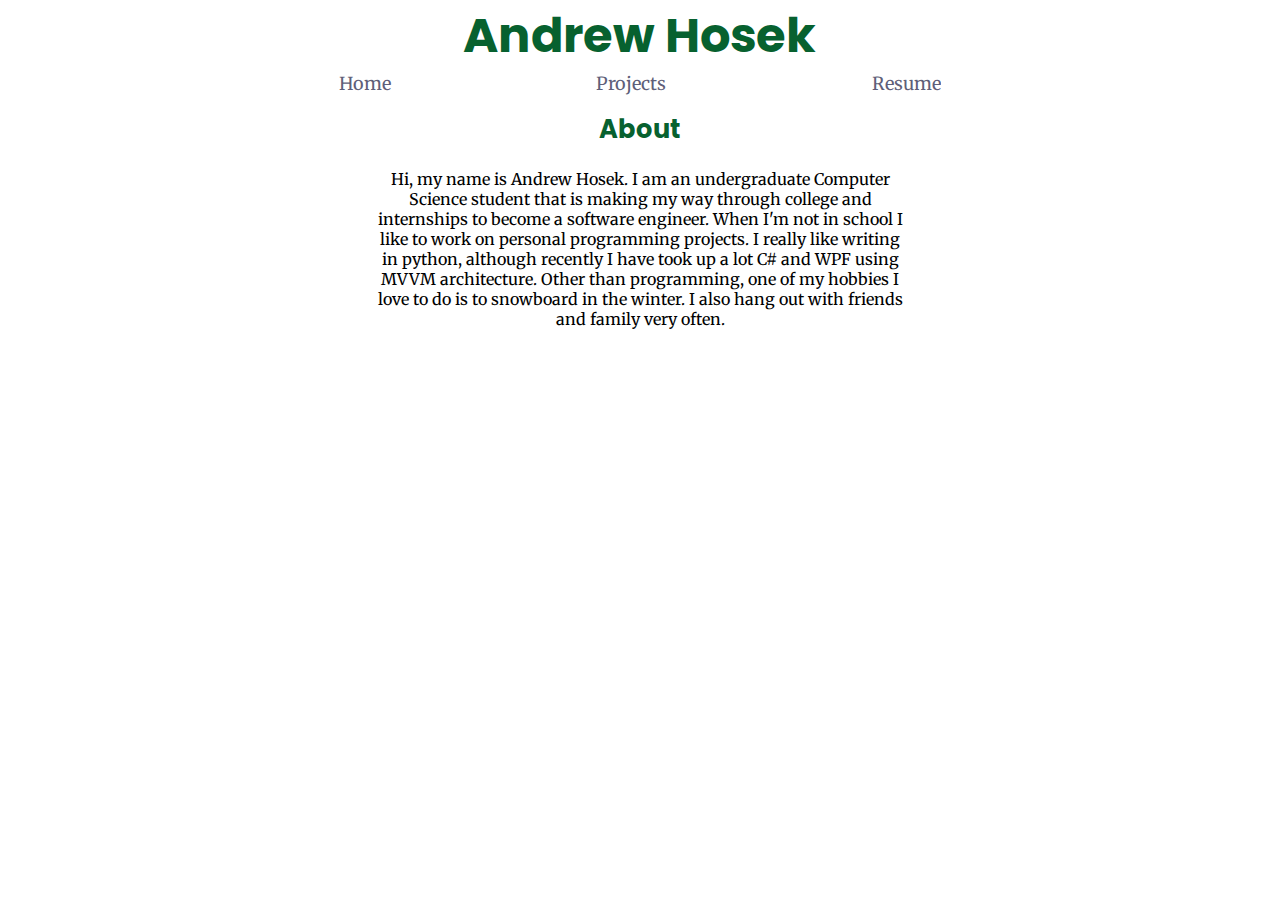
<file: index.html>
<!DOCTYPE html>
<html lang="en">
  <head>
    <meta charset="UTF-8" />
    <meta name="viewport" content="width=device-width, initial-scale=1.0" />
    <link
      href="https://fonts.googleapis.com/css?family=Poppins:400,500&display=swap"
      rel="stylesheet"
    />
    <link 
      href="https://fonts.googleapis.com/css2?family=Merriweather&display=swap" 
      rel="stylesheet"
    />
    <link rel="stylesheet" href="./style.css" />
    <title>Andrew Hosek's Home Page</title>
  </head>
  <body>
    <header>
      <h1>Andrew Hosek</h1>
      <div class="navigation">
        <nav>
          <ul class="nav-links">
            <li><a class="nav-link" href="index.html">Home</a></li>
            <li><a class="nav-link" href="projects.html">Projects</a></li>
            <li><a class="nav-link" href="resume.html">Resume</a></li>
          </ul>
        </nav>
      </div>
    </header>
    <main>
      <h2 class="homepage-title">About</h2>
      <div class="about-me">
        <p>Hi, my name is Andrew Hosek. I am an undergraduate Computer Science student that is making my way through college and internships to become a software engineer. 
          When I'm not in school I like to work on personal programming projects. I really like writing in python, although recently I have took up a lot C# and WPF using 
          MVVM architecture. Other than programming, one of my hobbies I love to do is to snowboard in the winter. I also hang out with friends and family very often. 
        </p>
      </div>
    </main>
  </body>
</html>
</file>
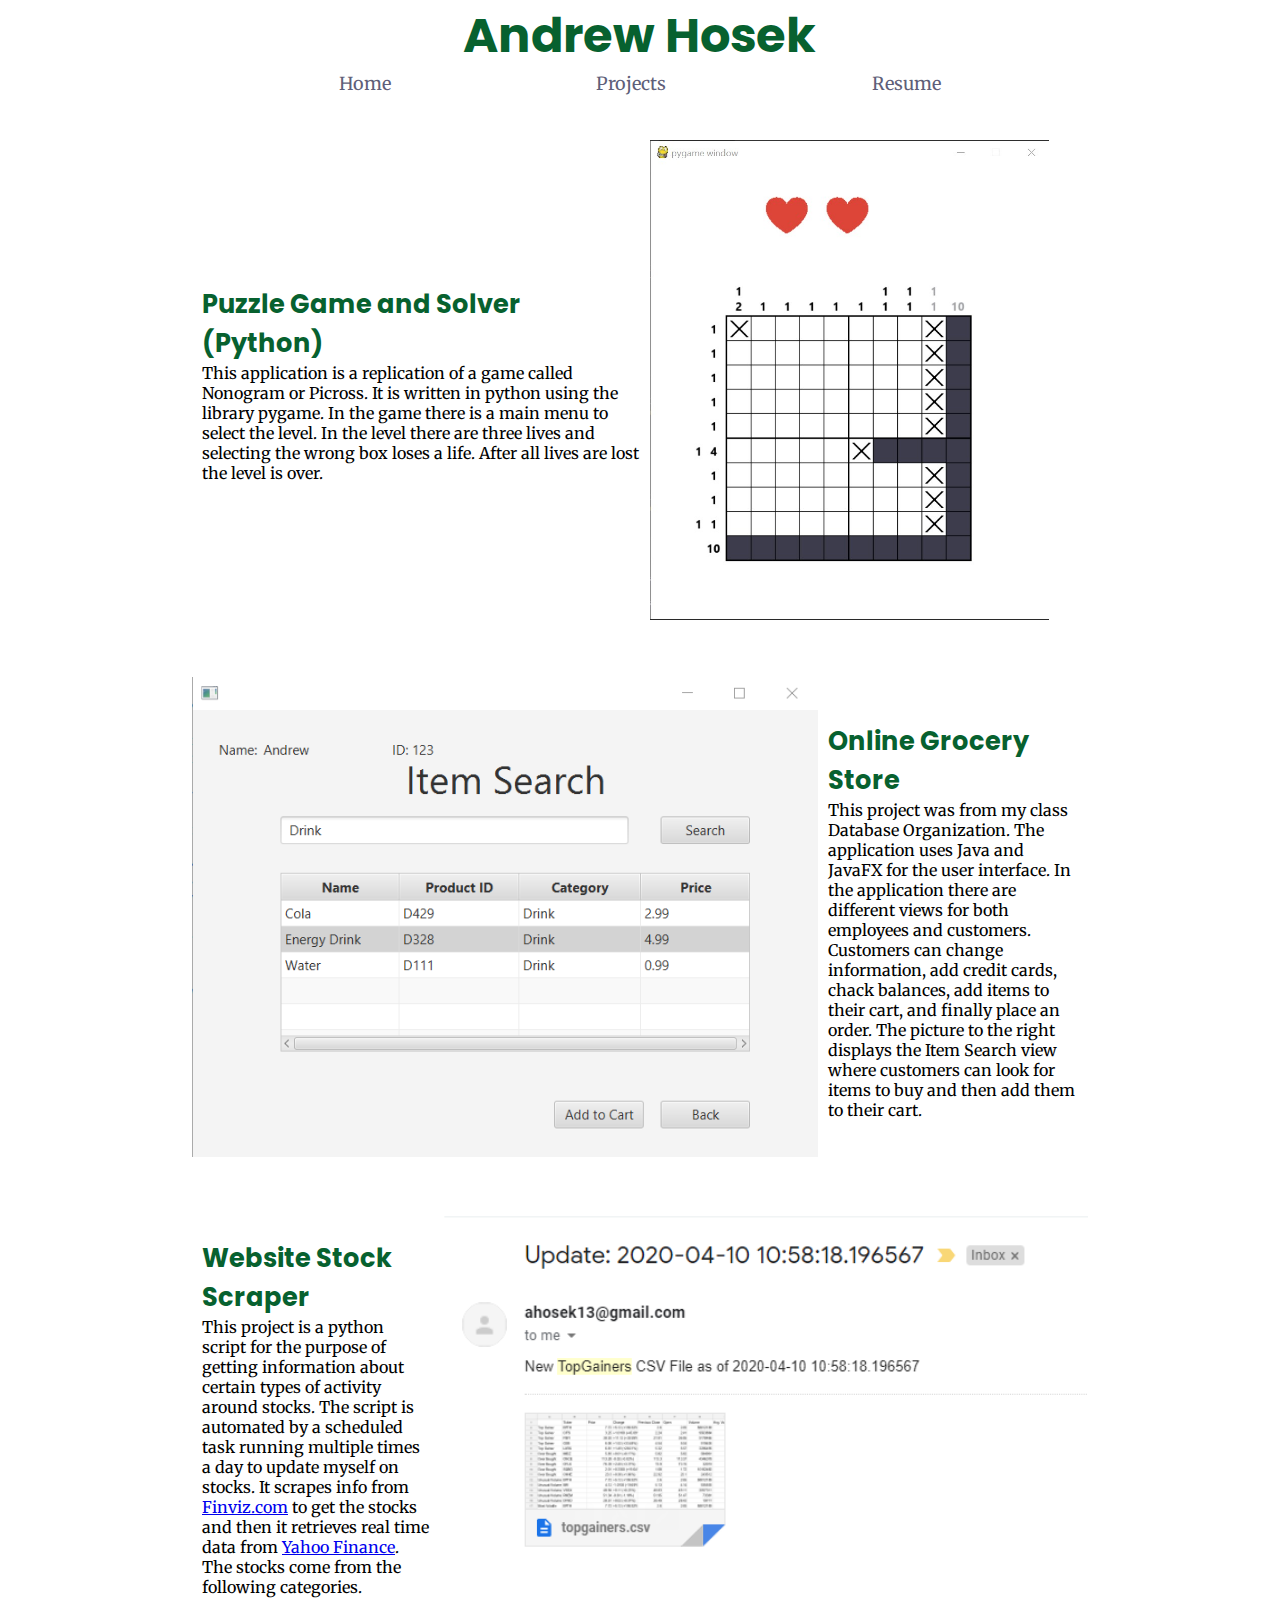
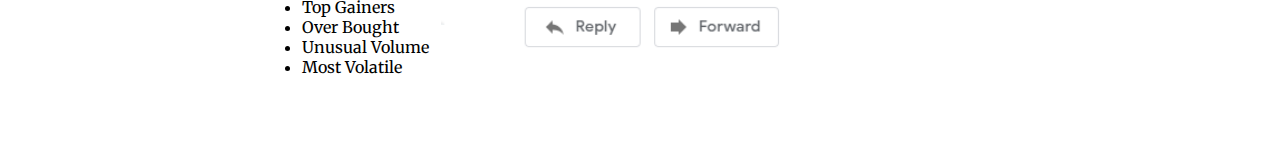
<file: projects.html>
<!DOCTYPE html>
<html lang="en">
    <head>
        <meta charset="UTF-8" />
        <meta name="viewport" content="width=device-width, initial-scale=1.0" />
        <link
            href="https://fonts.googleapis.com/css?family=Poppins:400,500&display=swap"
            rel="stylesheet"
        />
        <link 
            href="https://fonts.googleapis.com/css2?family=Merriweather&display=swap" 
            rel="stylesheet"
        />
        <link rel="stylesheet" href="./style.css" />
        <title>Andrew Hosek's Project Page</title>
    </head>
  <body>
    <header>
        <h1>Andrew Hosek</h1>
        <div class="navigation">
          <nav>
            <ul class="nav-links">
              <li><a class="nav-link" href="index.html">Home</a></li>
              <li><a class="nav-link" href="projects.html">Projects</a></li>
              <li><a class="nav-link" href="resume.html">Resume</a></li>
            </ul>
          </nav>
        </div>
      </header>
    <main>
        <div class="project-item">
            <div class="project-info">
                <h2>Puzzle Game and Solver (Python)</h2>
                <p>This application is a replication of a game called Nonogram or Picross. 
                    It is written in python using the library pygame. In the game there is a main menu to select the level. 
                    In the level there are three lives and selecting the wrong box loses a life. After all lives are lost the level is over.</p>
            </div>
            <div class="project-image">
                <img src="Images/Nonogram.jpg" alt="Screenshot of the Nonogram Board">
            </div>
        </div>
        <div class="project-item">
            <div class="project-image">
                <img src="Images/OnlineStore.png" alt="Screenshot of the view in the Item Search view in the Online Store">
            </div>
            <div class="project-info">
                <h2>Online Grocery Store</h2>
                <p>This project was from my class Database Organization. The application uses Java and JavaFX for the user interface. 
                    In the application there are different views for both employees and customers. Customers can change information, add credit cards, chack balances, add items to their cart, and finally place an order.
                    The picture to the right displays the Item Search view where customers can look for items to buy and then add them to their cart. </p>
            </div>
            
        </div>
        <div class="project-item">
            <div class="project-info">
                <h2>Website Stock Scraper</h2>                
                <p>This project is a python script for the purpose of getting information about certain types of activity around stocks. 
                    The script is automated by a scheduled task running multiple times a day to update myself on stocks. It scrapes info from 
                    <a href="https://www.finviz.com">Finviz.com</a> 
                    to get the stocks and then it retrieves real time data from <a href="https://finance.yahoo.com/">Yahoo Finance</a>. The stocks come from the following categories.
                </p>
                <ul class="general-list">
                    <li>Top Gainers</li>
                    <li>Over Bought</li>
                    <li>Unusual Volume</li>
                    <li>Most Volatile</li>
                </ul>
            </div>
            <div class="project-image">
                <img src="Images/StockScraperEmail.png" alt="Screenshot of the CSV file email from the data scraper">
            </div>
        </div>
    </main>
</body>
</html>
</file>
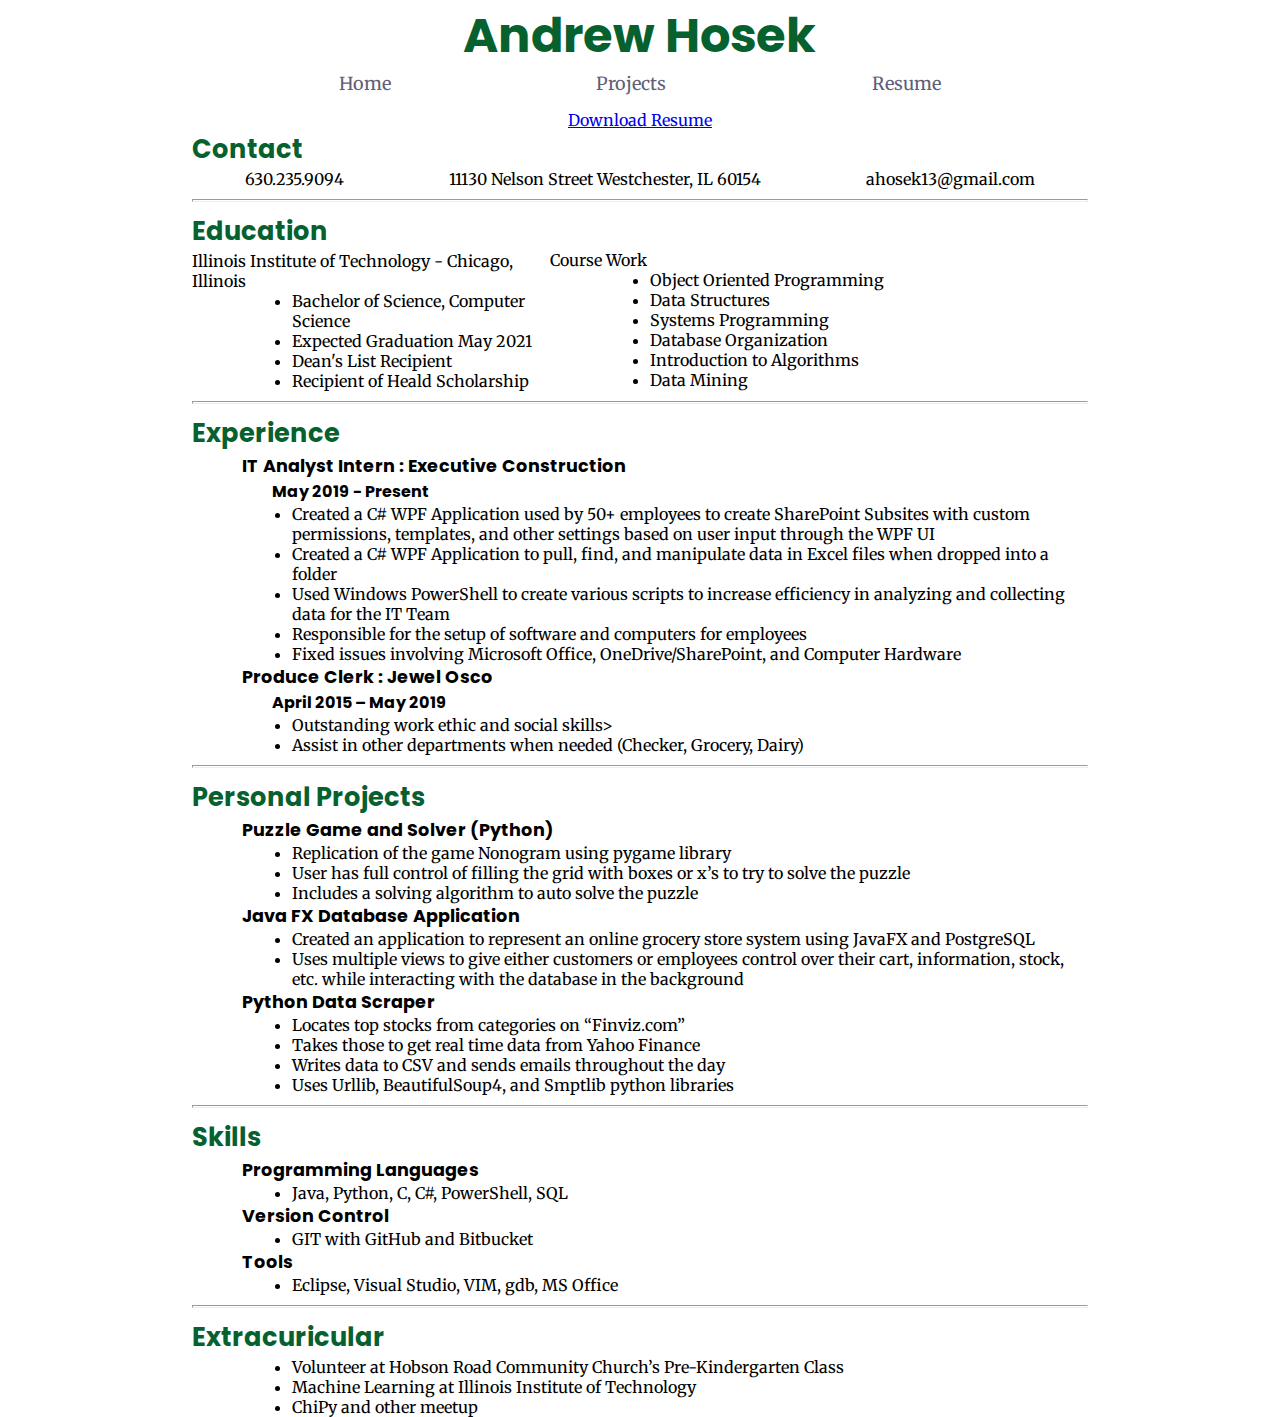
<file: resume.html>
<!DOCTYPE html>
<html lang="en">
  <head>
    <meta charset="UTF-8" />
    <meta name="viewport" content="width=device-width, initial-scale=1.0" />
    <link
      href="https://fonts.googleapis.com/css?family=Poppins:400,500&display=swap"
      rel="stylesheet"
    />
    <link 
      href="https://fonts.googleapis.com/css2?family=Merriweather&display=swap" 
      rel="stylesheet"
    />
    <link rel="stylesheet" href="./style.css" />
    <title>Andrew Hosek's Resume Page</title>
  </head>
  <body>
    <header>
      <h1>Andrew Hosek</h1>
      <div class="navigation">
        <nav>
          <ul class="nav-links">
            <li><a class="nav-link" href="index.html">Home</a></li>
            <li><a class="nav-link" href="projects.html">Projects</a></li>
            <li><a class="nav-link" href="resume.html">Resume</a></li>
          </ul>
        </nav>
      </div>
    </header>

    <main>
      <div class="download-resume">
        <p><a href="/Files/Hosek_Andrew_Resume.pdf" download>Download Resume</a></p>
      </div>

      <h2>Contact</h2>
      <ul class="contact-info">
        <li>630.235.9094</li>
        <li>11130 Nelson Street Westchester, IL 60154</li>
        <li>ahosek13@gmail.com</li>
      </ul>
      <hr>
      <div class="education">
        <div class="school">
          <h2>Education</h2>
          <p>Illinois Institute of Technology - Chicago, Illinois</p>
          <ul class="general-list">
            <li>Bachelor of Science, Computer Science</li>
            <li>Expected Graduation May 2021</li>
            <li>Dean's List Recipient</li>
            <li>Recipient of Heald Scholarship</li>
          </ul>
        </div>
        <div class="coursework">
          <p>Course Work</p>
          <ul class="general-list">
            <li>Object Oriented Programming</li>
            <li>Data Structures</li>
            <li>Systems Programming</li>
            <li>Database Organization</li>
            <li>Introduction to Algorithms</li>
            <li>Data Mining</li>
          </ul>
        </div>
      </div>
     
      <hr>
      
      <h2>Experience</h2>
      <h3>IT Analyst Intern : Executive Construction</h3>
      <h4>May 2019 - Present</h4>
      <ul class="general-list">
        <li>
          Created a C# WPF Application used by 50+ employees to create
          SharePoint Subsites with custom permissions, templates, and other
          settings based on user input through the WPF UI
        </li>
        <li>
          Created a C# WPF Application to pull, find, and manipulate data in
          Excel files when dropped into a folder
        </li>
        <li>
          Used Windows PowerShell to create various scripts to increase
          efficiency in analyzing and collecting data for the IT Team
        </li>
        <li>
          Responsible for the setup of software and computers for employees
        </li>
        <li>
          Fixed issues involving Microsoft Office, OneDrive/SharePoint, and
          Computer Hardware
        </li>
      </ul>

      <h3>Produce Clerk : Jewel Osco</h3>
      <h4>April 2015 – May 2019</h4>
      <ul class="general-list">
        <li>Outstanding work ethic and social skills></li>
        <li>
          Assist in other departments when needed (Checker, Grocery, Dairy)
        </li>
      </ul>

      <hr>

      <h2>Personal Projects</h2>

      <h3>Puzzle Game and Solver (Python)</h3>
      <ul class="general-list">
        <li>Replication of the game Nonogram using pygame library</li>
        <li>
          User has full control of filling the grid with boxes or x’s to try to
          solve the puzzle
        </li>
        <li>Includes a solving algorithm to auto solve the puzzle</li>
      </ul>
      <h3>Java FX Database Application</h3>
      <ul class="general-list">
        <li>
          Created an application to represent an online grocery store system
          using JavaFX and PostgreSQL
        </li>
        <li>
          Uses multiple views to give either customers or employees control over
          their cart, information, stock, etc. while interacting with the
          database in the background
        </li>
      </ul>
      <h3>Python Data Scraper</h3>
      <ul class="general-list">
        <li>Locates top stocks from categories on “Finviz.com”</li>
        <li>Takes those to get real time data from Yahoo Finance</li>
        <li>Writes data to CSV and sends emails throughout the day</li>
        <li>Uses Urllib, BeautifulSoup4, and Smptlib python libraries</li>
      </ul>

      <hr>

      <h2>Skills</h2>
      <h3>Programming Languages</h3>
      <ul class="general-list">
        <li>Java, Python, C, C#, PowerShell, SQL</li>
      </ul>
      <h3>Version Control</h3>
      <ul class="general-list">
        <li>GIT with GitHub and Bitbucket</li>
      </ul>
      <h3>Tools</h3>
      <ul class="general-list">
        <li>Eclipse, Visual Studio, VIM, gdb, MS Office</li>
      </ul>

      <hr>

      <h2>Extracuricular</h2>
      <ul class="general-list">
        <li>
          Volunteer at Hobson Road Community Church’s Pre-Kindergarten Class
        </li>
        <li>Machine Learning at Illinois Institute of Technology</li>
        <li>ChiPy and other meetup</li>
      </ul>
    </main>
  </body>
</html>
</file>
<file: style.css>
* {
  margin: 0px;
  padding: 0px;
  box-sizing: border-box;
}

body {
  font-family: "Poppins", sans-serif;
  width: 70%;
  margin: auto;
  text-align: left;
}

p{
  font-family: 'Merriweather', serif;
}

button {
  font-family: "Poppins", sans-serif;
}

header {
  width: 90%;
  height: 10vh;
  margin: auto;
  align-items: center;
}

.navigation{
  display: flex;
}

nav {
  flex: 2;
}
.nav-links {
  display: flex;
  justify-content: space-around;
  list-style: none;
}
.nav-link {
  color: #5f5f79;
  font-size: 18px;
  text-decoration: none;
}

h1 {
  text-align: center;
  color: #07612f;
  font-size: 3em;
}

h2 {
  color: #07612f;
  font-size: 1.6em;
}


h3 {
  margin-left: 50px;
  font-size: 1.1em;
}

h4{
  margin-left: 80px;
  font-size: 1em;
}

hr{
  height: 3px;
  fill: black;
  margin-top: 10px;
  margin-bottom: 10px;
}

ul {
  font-family: 'Merriweather', serif;
  font-size: 1em;
}

.homepage-title{
  text-align: center;
  margin: 20px auto 20px auto;
}

.about-me{
  text-align: center;
  width: 60%;
  margin: auto;
}

.download-resume{
  margin-top: 20px;
  text-align: center;
}
.contact-info {
  display: flex;
  margin: auto;
  list-style: none;
  justify-content: space-around;
}

.education{
  display: flex;
}

.school{
  flex: 1;
}

.coursework{
  flex: 1.5;
  margin-top: 38px;
}

.general-list {
  margin-left: 100px;
}

.project-item {
  display: flex;
  margin-top: 50px;
  margin-bottom: 50px;
}

.project-info{
  flex: 1;
  margin: auto 10px auto 10px;

}

.project-image{
  flex: 1;
}

.project-image img{
  height: 30rem;
}
</file>
